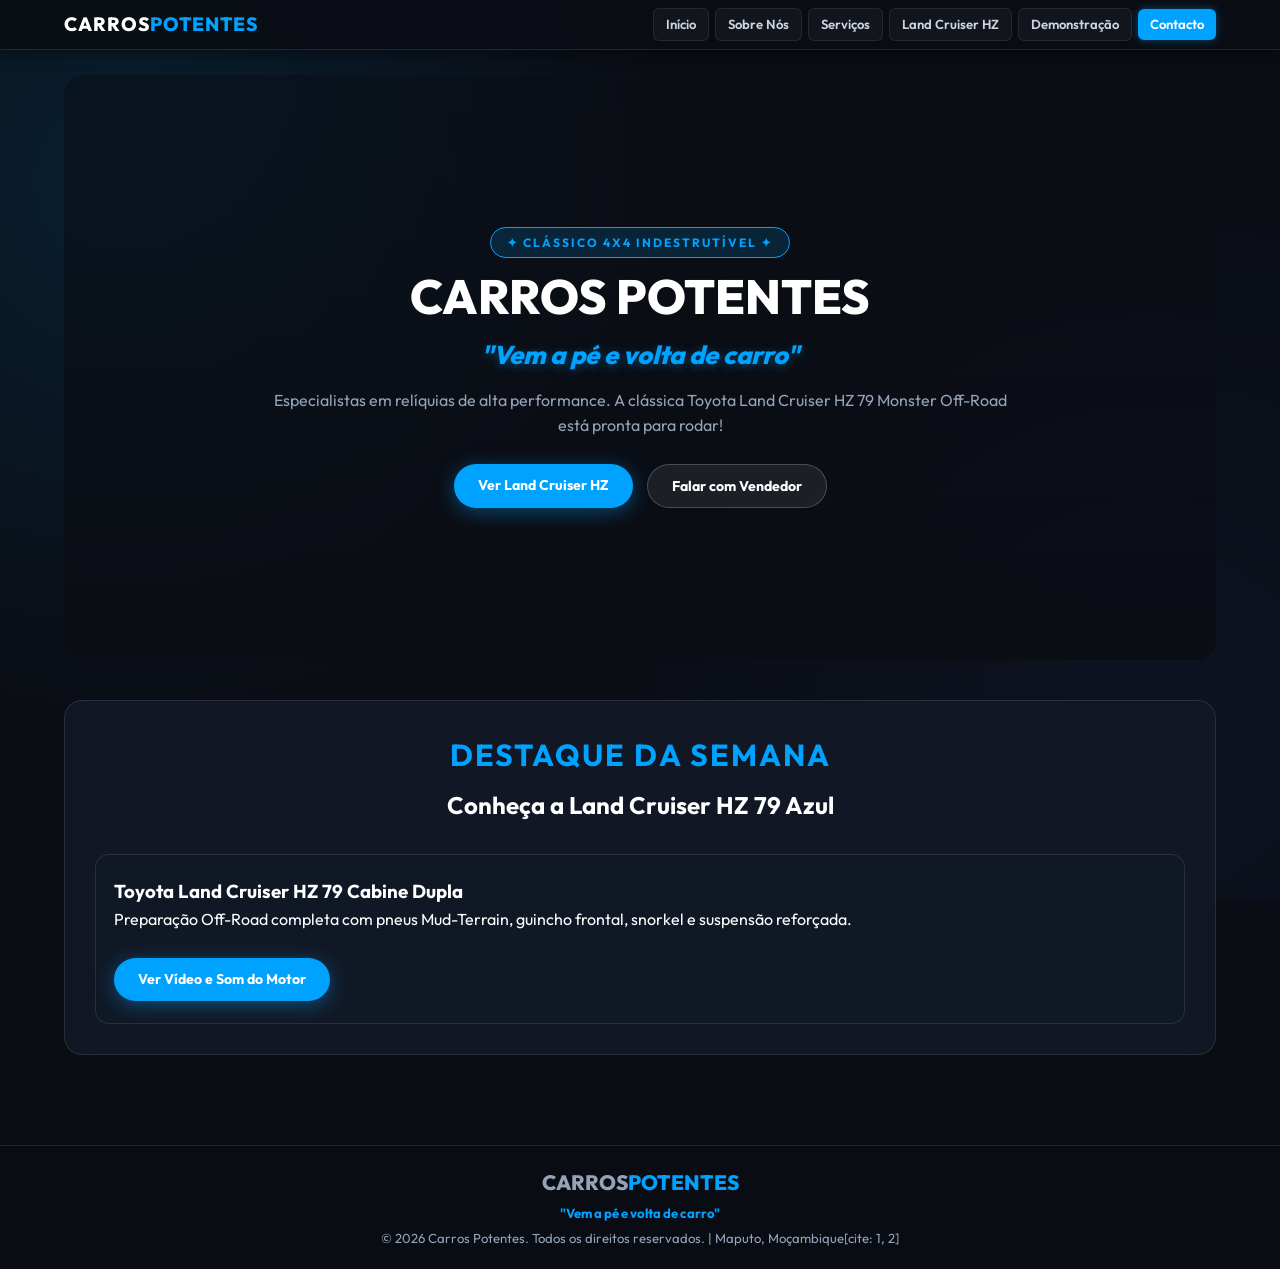
<file: index.html>
<!DOCTYPE html>
<html lang="pt">
<head>
    <meta charset="UTF-8">
    <meta name="viewport" content="width=device-width, initial-scale=1.0">
    <link rel="shortcut icon" href="../estilos/img/3xhumed-Mega-Games-Pack-31-Cars-pixar-5.256.png" type="image/x-icon">
    <title>Início | Carros Potentes</title>
<link rel="stylesheet" href="estilos/style.css">
    <link href="https://fonts.googleapis.com/css2?family=Outfit:wght@300;400;600;700;800&display=swap" rel="stylesheet">
</head>
<body>

<header class="navbar">
    <div class="nav-container">
        <a href="index.html" class="logo">CARROS<span>POTENTES</span></a>
        <nav class="nav-menu">
            <ul>
                <li><a href="index.html" class="nav-link">Início</a></li>
                <li><a href="sobre.html" class="nav-link">Sobre Nós</a></li>
                <li><a href="servicos.html" class="nav-link">Serviços</a></li>
                <li><a href="estoque.html" class="nav-link">Land Cruiser HZ</a></li>
                <li><a href="demonstracao.html" class="nav-link">Demonstração</a></li>
                <li><a href="contacto.html" class="nav-link btn-destaque">Contacto</a></li>
            </ul>
        </nav>
    </div>
</header>

    <main class="main-content container">
        <section class="hero-section">
            <div class="hero-backdrop"></div>
            <div class="hero-content">
                <div class="badge-vip">✦ CLÁSSICO 4X4 INDESTRUTÍVEL ✦</div>
                <h1 class="hero-title">CARROS POTENTES</h1>
                <p class="hero-slogan">"Vem a pé e volta de carro"</p>
                <p class="hero-subtitle">Especialistas em relíquias de alta performance. A clássica Toyota Land Cruiser HZ 79 Monster Off-Road está pronta para rodar!</p>
                <div class="hero-actions">
                    <a href="/html/estoque.html" class="btn btn-glow">Ver Land Cruiser HZ</a>
                    <a href="/html/contacto.html" class="btn btn-glass">Falar com Vendedor</a>
                </div>
            </div>
        </section>

        <section class="glass-panel">
            <div class="page-header">
                <span class="sub-title">DESTAQUE DA SEMANA</span>
                <h2>Conheça a Land Cruiser HZ 79 Azul</h2>
            </div>
            <div class="cyber-card">
                <h3>Toyota Land Cruiser HZ 79 Cabine Dupla</h3>
                <p>Preparação Off-Road completa com pneus Mud-Terrain, guincho frontal, snorkel e suspensão reforçada.</p>
                <br>
                <a href="demonstracao.html" class="btn btn-glow">Ver Vídeo e Som do Motor</a>
            </div>
        </section>
    </main>

    <footer class="main-footer">
        <div class="container">
            <div class="footer-logo">CARROS<span>POTENTES</span></div>
            <p class="footer-slogan">"Vem a pé e volta de carro"</p>
            <p>&copy; 2026 Carros Potentes. Todos os direitos reservados. | Maputo, Moçambique[cite: 1, 2]</p>
        </div>
    </footer>

    <script src="script.js"></script>
</body>
</html>
</file>
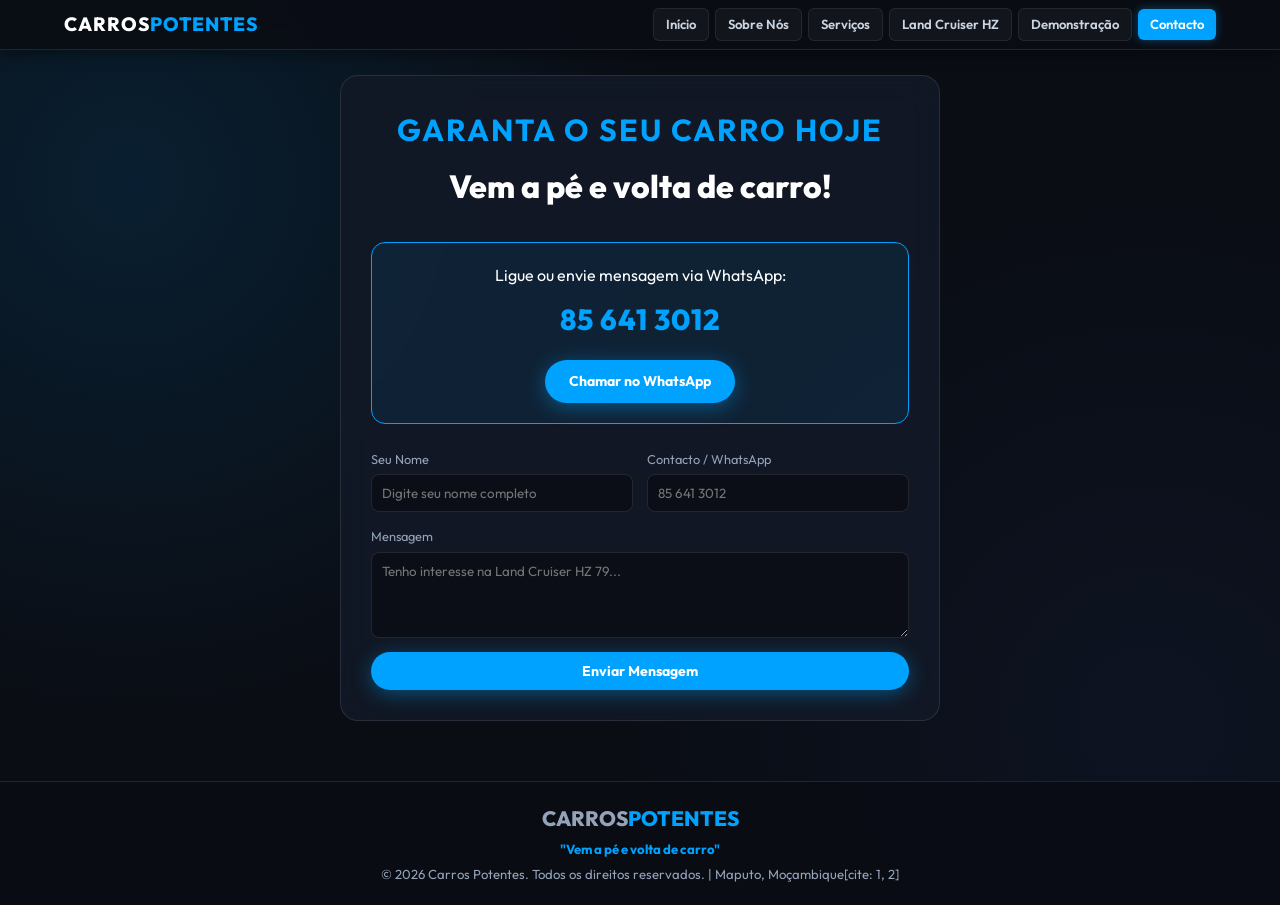
<file: contacto.html>
<!DOCTYPE html>
<html lang="pt">
<head>
    <meta charset="UTF-8">
    <meta name="viewport" content="width=device-width, initial-scale=1.0">
    <title>Contacto | Carros Potentes</title>
    <link rel="stylesheet" href="estilos/style.css">
    <link href="https://fonts.googleapis.com/css2?family=Outfit:wght@300;400;600;700;800&display=swap" rel="stylesheet">
</head>
<body>

 <header class="navbar">
    <div class="nav-container">
        <a href="index.html" class="logo">CARROS<span>POTENTES</span></a>
        <nav class="nav-menu">
            <ul>
                <li><a href="index.html" class="nav-link">Início</a></li>
                <li><a href="sobre.html" class="nav-link">Sobre Nós</a></li>
                <li><a href="servicos.html" class="nav-link">Serviços</a></li>
                <li><a href="estoque.html" class="nav-link">Land Cruiser HZ</a></li>
                <li><a href="demonstracao.html" class="nav-link">Demonstração</a></li>
                <li><a href="contacto.html" class="nav-link btn-destaque">Contacto</a></li>
            </ul>
        </nav>
    </div>
</header>

    <main class="main-content container">
        <div class="glass-panel form-panel">
            <div class="page-header">
                <span class="sub-title">GARANTA O SEU CARRO HOJE</span>
                <h1>Vem a pé e volta de carro!</h1>
            </div>

            <!-- Caixa com Destaque para o seu Contacto -->
            <div class="contact-box">
                <p>Ligue ou envie mensagem via WhatsApp:</p>
                <div class="contact-number">85 641 3012</div>
                <a href="https://wa.me/258856413012" target="_blank" class="btn btn-glow" style="margin-top:10px;">Chamar no WhatsApp</a>
            </div>

            <form class="vip-form">
                <div class="form-grid">
                    <div class="field-group">
                        <label>Seu Nome</label>
                        <input type="text" placeholder="Digite seu nome completo" required>
                    </div>
                    <div class="field-group">
                        <label>Contacto / WhatsApp</label>
                        <input type="tel" placeholder="85 641 3012" required>
                    </div>
                </div>
                <div class="field-group">
                    <label>Mensagem</label>
                    <textarea rows="4" placeholder="Tenho interesse na Land Cruiser HZ 79..."></textarea>
                </div>
                <button type="submit" class="btn btn-glow btn-full">Enviar Mensagem </button>
            </form>
        </div>
    </main>

    <footer class="main-footer">
        <div class="container">
            <div class="footer-logo">CARROS<span>POTENTES</span></div>
            <p class="footer-slogan">"Vem a pé e volta de carro"</p>
            <p>&copy; 2026 Carros Potentes. Todos os direitos reservados. | Maputo, Moçambique[cite: 1, 2]</p>
        </div>
    </footer>

    <script src="script.js"></script>
</body>
</html>
</file>
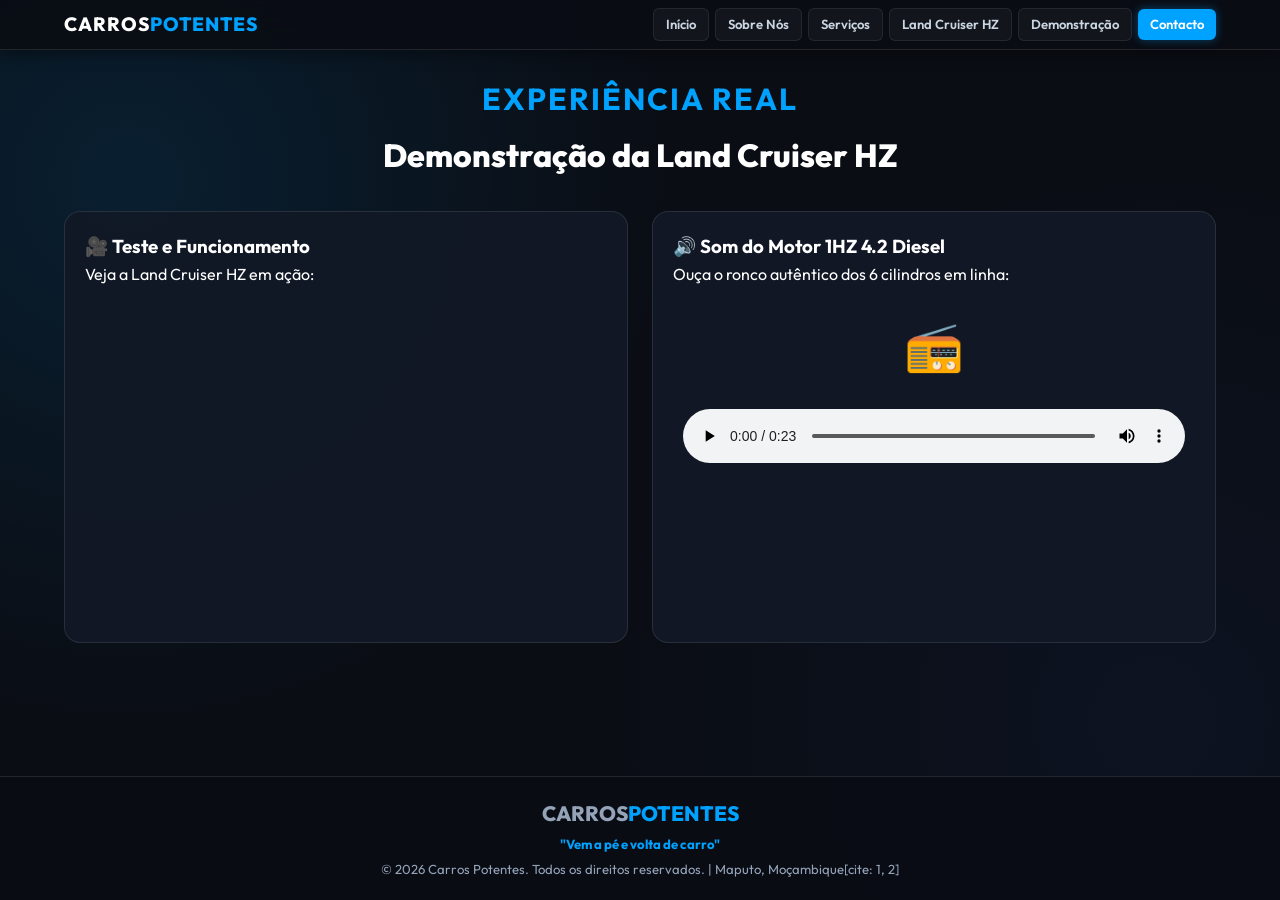
<file: demonstracao.html>
<!DOCTYPE html>
<html lang="pt">
<head>
    <meta charset="UTF-8">
    <meta name="viewport" content="width=device-width, initial-scale=1.0">
    <title>Demonstração | Carros Potentes</title>
    <link rel="stylesheet" href="estilos/style.css">
    <link href="https://fonts.googleapis.com/css2?family=Outfit:wght@300;400;600;700;800&display=swap" rel="stylesheet">
</head>
<body>

<header class="navbar">
    <div class="nav-container">
        <a href="index.html" class="logo">CARROS<span>POTENTES</span></a>
        <nav class="nav-menu">
            <ul>
                <li><a href="index.html" class="nav-link">Início</a></li>
                <li><a href="sobre.html" class="nav-link">Sobre Nós</a></li>
                <li><a href="servicos.html" class="nav-link">Serviços</a></li>
                <li><a href="estoque.html" class="nav-link">Land Cruiser HZ</a></li>
                <li><a href="demonstracao.html" class="nav-link">Demonstração</a></li>
                <li><a href="contacto.html" class="nav-link btn-destaque">Contacto</a></li>
            </ul>
        </nav>
    </div>
</header>

    <main class="main-content container">
        <div class="page-header">
            <span class="sub-title">EXPERIÊNCIA REAL</span>
            <h1>Demonstração da Land Cruiser HZ</h1>
        </div>

        <div class="demo-grid">
            <!-- VÍDEO DO YOUTUBE -->
            <div class="demo-card">
                <h3>🎥 Teste e Funcionamento</h3>
                <p>Veja a Land Cruiser HZ em ação:</p>
                <br>
                <div class="video-box">               
                    <iframe src="https://www.youtube.com/embed/RSKTGUAzyDA?start=11" title="Toyota Land Cruiser 1HZ Diesel Sound" frameborder="0" allowfullscreen></iframe>
                
                </div>
            </div>

            <div class="demo-card">
                <h3>🔊 Som do Motor 1HZ 4.2 Diesel</h3>
                <p>Ouça o ronco autêntico dos 6 cilindros em linha:</p>
                <div class="audio-box">
                    <div style="font-size:3rem; margin-bottom:10px;">📻</div>
                    <audio controls>
                        <source src="../estilos/audio/u_jx3z02d08x-ronco-do-impala-1967wav-124478.mp3" type="audio/mpeg">
                    </audio>
                </div>
            </div>
        </div>
    </main>

    <footer class="main-footer">
        <div class="container">
            <div class="footer-logo">CARROS<span>POTENTES</span></div>
            <p class="footer-slogan">"Vem a pé e volta de carro"</p>
            <p>&copy; 2026 Carros Potentes. Todos os direitos reservados. | Maputo, Moçambique[cite: 1, 2]</p>
        </div>
    </footer>

    <script src="script.js"></script>
</body>
</html>
</file>
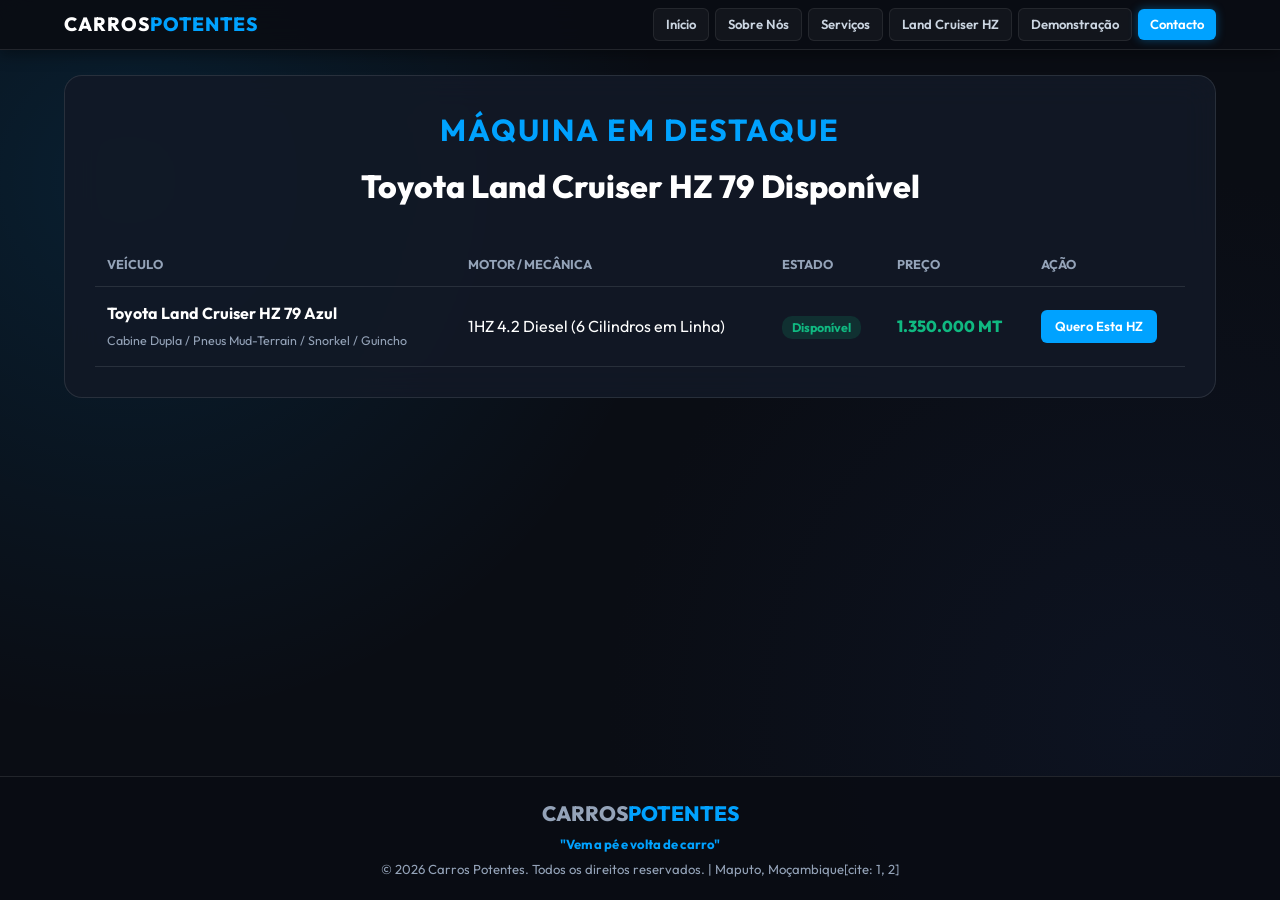
<file: estoque.html>
<!DOCTYPE html>
<html lang="pt">
<head>
    <meta charset="UTF-8">
    <meta name="viewport" content="width=device-width, initial-scale=1.0">
    <title>Land Cruiser HZ | Carros Potentes</title>
    <link rel="stylesheet" href="estilos/style.css">
    <link href="https://fonts.googleapis.com/css2?family=Outfit:wght@300;400;600;700;800&display=swap" rel="stylesheet">
</head>
<body>

  <header class="navbar">
    <div class="nav-container">
        <a href="index.html" class="logo">CARROS<span>POTENTES</span></a>
        <nav class="nav-menu">
            <ul>
                <li><a href="index.html" class="nav-link">Início</a></li>
                <li><a href="sobre.html" class="nav-link">Sobre Nós</a></li>
                <li><a href="servicos.html" class="nav-link">Serviços</a></li>
                <li><a href="estoque.html" class="nav-link">Land Cruiser HZ</a></li>
                <li><a href="demonstracao.html" class="nav-link">Demonstração</a></li>
                <li><a href="contacto.html" class="nav-link btn-destaque">Contacto</a></li>
            </ul>
        </nav>
    </div>
</header>
    <main class="main-content container">
        <section class="glass-panel">
            <div class="page-header">
                <span class="sub-title">MÁQUINA EM DESTAQUE</span>
                <h1>Toyota Land Cruiser HZ 79 Disponível</h1>
            </div>

            <div class="table-container">
                <table class="dashboard-table">
                    <thead>
                        <tr>
                            <th>Veículo</th>
                            <th>Motor / Mecânica</th>
                            <th>Estado</th>
                            <th>Preço</th>
                            <th>Ação</th>
                        </tr>
                    </thead>
                    <tbody>
                        <tr>
                            <td>
                                <div class="car-info">
                                    <span class="car-name">Toyota Land Cruiser HZ 79 Azul</span>
                                    <span class="car-sub">Cabine Dupla / Pneus Mud-Terrain / Snorkel / Guincho</span>
                                </div>
                            </td>
                            <td>1HZ 4.2 Diesel (6 Cilindros em Linha)</td>
                            <td><span class="status-badge available">Disponível</span></td>
                            <td class="price">1.350.000 MT</td>
                            <td><a href="contacto.html" class="btn-table">Quero Esta HZ</a></td>
                        </tr>
                    </tbody>
                </table>
            </div>
        </section>
    </main>

    <footer class="main-footer">
        <div class="container">
            <div class="footer-logo">CARROS<span>POTENTES</span></div>
            <p class="footer-slogan">"Vem a pé e volta de carro"</p>
            <p>&copy; 2026 Carros Potentes. Todos os direitos reservados. | Maputo, Moçambique[cite: 1, 2]</p>
        </div>
    </footer>

    <script src="script.js"></script>
</body>
</html>
</file>
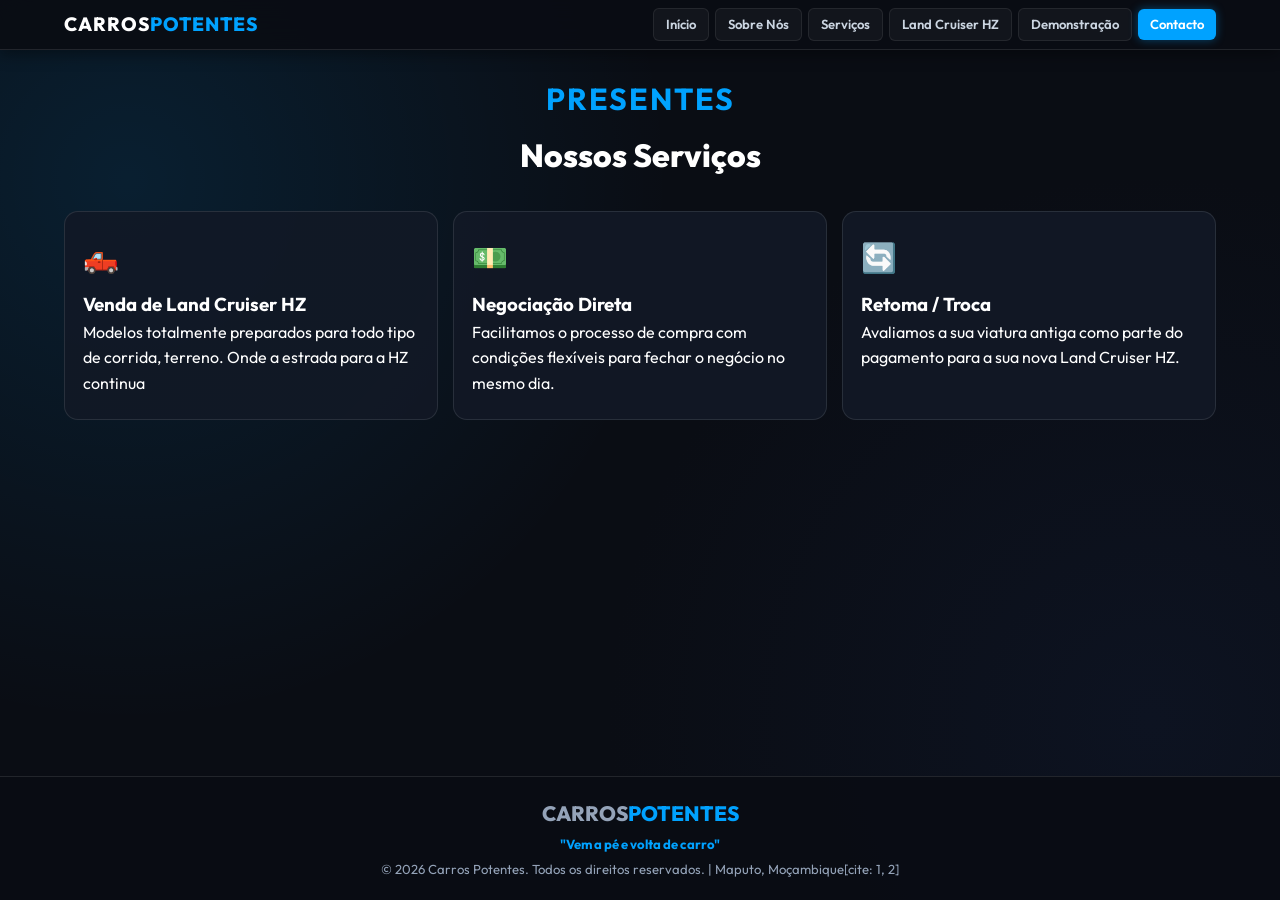
<file: servicos.html>
<!DOCTYPE html>
<html lang="pt">
<head>
    <meta charset="UTF-8">
    <meta name="viewport" content="width=device-width, initial-scale=1.0">
    <title>Serviços | Carros Potentes</title>
    <link rel="stylesheet" href="estilos/style.css">
    <link href="https://fonts.googleapis.com/css2?family=Outfit:wght@300;400;600;700;800&display=swap" rel="stylesheet">
</head>
<body>

 <header class="navbar">
    <div class="nav-container">
        <a href="index.html" class="logo">CARROS<span>POTENTES</span></a>
        <nav class="nav-menu">
            <ul>
                <li><a href="index.html" class="nav-link">Início</a></li>
                <li><a href="sobre.html" class="nav-link">Sobre Nós</a></li>
                <li><a href="servicos.html" class="nav-link">Serviços</a></li>
                <li><a href="estoque.html" class="nav-link">Land Cruiser HZ</a></li>
                <li><a href="demonstracao.html" class="nav-link">Demonstração</a></li>
                <li><a href="contacto.html" class="nav-link btn-destaque">Contacto</a></li>
            </ul>
        </nav>
    </div>
</header>

    <main class="main-content container">
        <div class="page-header">
            <span class="sub-title">PRESENTES</span>
            <h1>Nossos Serviços</h1>
        </div>

        <div class="grid-cards">
            <div class="cyber-card">
                <div class="card-icon">🛻</div>
                <h3>Venda de Land Cruiser HZ</h3>
                <p>Modelos totalmente preparados para todo tipo de corrida, terreno. Onde a estrada para a HZ continua</p>
            </div>
            <div class="cyber-card">
                <div class="card-icon">💵</div>
                <h3>Negociação Direta</h3>
                <p>Facilitamos o processo de compra com condições flexíveis para fechar o negócio no mesmo dia.</p>
            </div>
            <div class="cyber-card">
                <div class="card-icon">🔄</div>
                <h3>Retoma / Troca</h3>
                <p>Avaliamos a sua viatura antiga como parte do pagamento para a sua nova Land Cruiser HZ.</p>
            </div>
        </div>
    </main>

    <footer class="main-footer">
        <div class="container">
            <div class="footer-logo">CARROS<span>POTENTES</span></div>
            <p class="footer-slogan">"Vem a pé e volta de carro"</p>
            <p>&copy; 2026 Carros Potentes. Todos os direitos reservados. | Maputo, Moçambique[cite: 1, 2]</p>
        </div>
    </footer>

    <script src="script.js"></script>
</body>
</html>
</file>
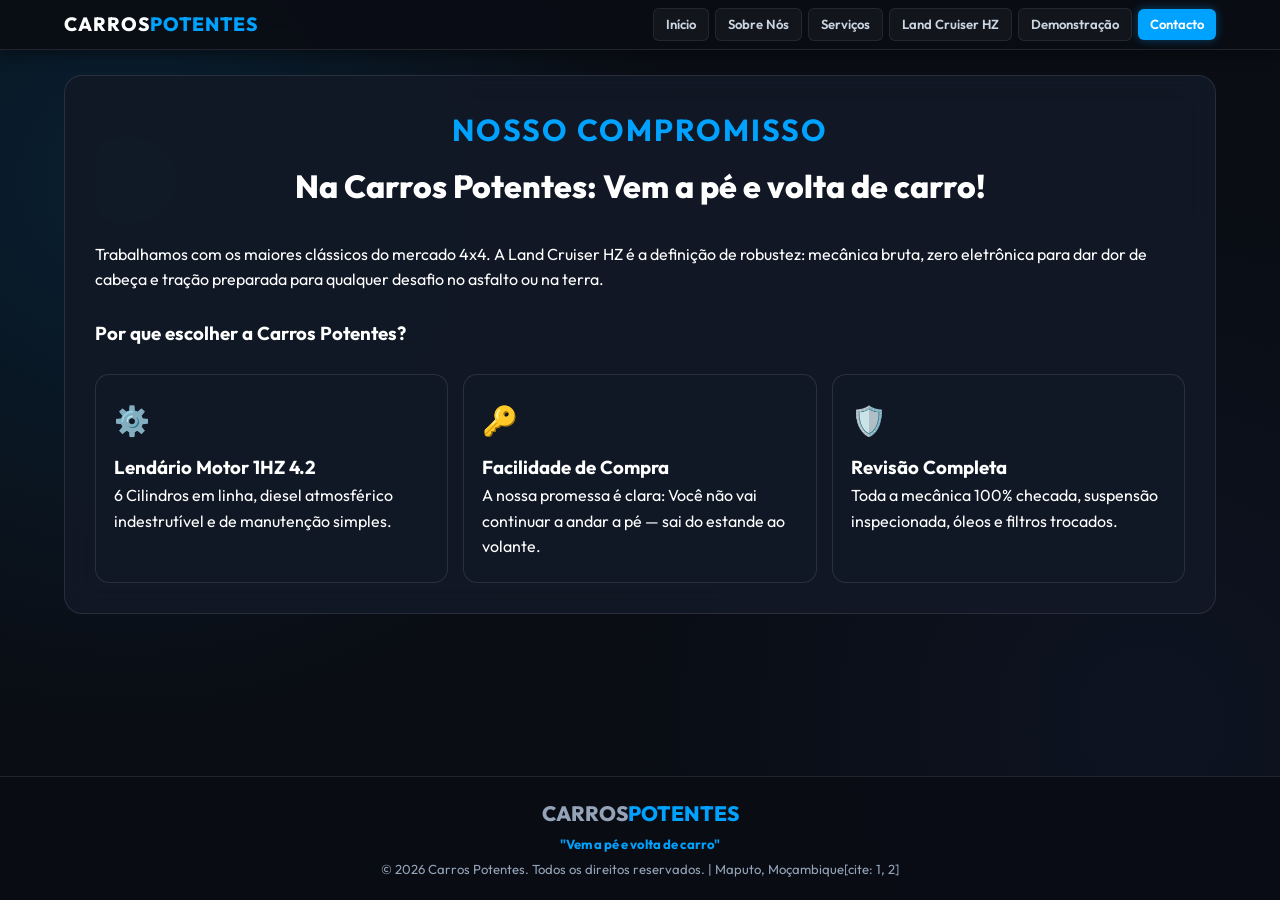
<file: sobre.html>
<!DOCTYPE html>
<html lang="pt">
<head>
    <meta charset="UTF-8">
    <meta name="viewport" content="width=device-width, initial-scale=1.0">
    <title>Sobre Nós | Carros Potentes</title>
    <link rel="stylesheet" href="estilos/style.css">
    <link href="https://fonts.googleapis.com/css2?family=Outfit:wght@300;400;600;700;800&display=swap" rel="stylesheet">
</head>
<body>

<header class="navbar">
    <div class="nav-container">
        <a href="index.html" class="logo">CARROS<span>POTENTES</span></a>
        <nav class="nav-menu">
            <ul>
                <li><a href="index.html" class="nav-link">Início</a></li>
                <li><a href="sobre.html" class="nav-link">Sobre Nós</a></li>
                <li><a href="servicos.html" class="nav-link">Serviços</a></li>
                <li><a href="estoque.html" class="nav-link">Land Cruiser HZ</a></li>
                <li><a href="demonstracao.html" class="nav-link">Demonstração</a></li>
                <li><a href="contacto.html" class="nav-link btn-destaque">Contacto</a></li>
            </ul>
        </nav>
    </div>
</header>

    <main class="main-content container">
        <section class="glass-panel">
            <div class="page-header">
                <span class="sub-title">NOSSO COMPROMISSO</span>
                <h1>Na Carros Potentes: Vem a pé e volta de carro!</h1>
            </div>
            <div class="content-text">
                <p>Trabalhamos com os maiores clássicos do mercado 4x4. A Land Cruiser HZ é a definição de robustez: mecânica bruta, zero eletrônica para dar dor de cabeça e tração preparada para qualquer desafio no asfalto ou na terra.</p>
                <br>
                <h3>Por que escolher a Carros Potentes?</h3>
                <br>
                <div class="grid-cards">
                    <div class="cyber-card">
                        <div class="card-icon">⚙️</div>
                        <h3>Lendário Motor 1HZ 4.2</h3>
                        <p>6 Cilindros em linha, diesel atmosférico indestrutível e de manutenção simples.</p>
                    </div>
                    <div class="cyber-card">
                        <div class="card-icon">🔑</div>
                        <h3>Facilidade de Compra</h3>
                        <p>A nossa promessa é clara: Você não vai continuar a andar a pé — sai do estande ao volante.</p>
                    </div>
                    <div class="cyber-card">
                        <div class="card-icon">🛡️</div>
                        <h3>Revisão Completa</h3>
                        <p>Toda a mecânica 100% checada, suspensão inspecionada, óleos e filtros trocados.</p>
                    </div>
                </div>
            </div>
        </section>
    </main>

    <footer class="main-footer">
        <div class="container">
            <div class="footer-logo">CARROS<span>POTENTES</span></div>
            <p class="footer-slogan">"Vem a pé e volta de carro"</p>
            <p>&copy; 2026 Carros Potentes. Todos os direitos reservados. | Maputo, Moçambique[cite: 1, 2]</p>
        </div>
    </footer>

    <script src="script.js"></script>
</body>
</html>
</file>
<file: estilos/style.css>
/* RESET E ESTILOS GERAIS */
* {
    margin: 0;
    padding: 0;
    box-sizing: border-box;
    font-family: 'Outfit', sans-serif;
}

:root {
    --bg-dark: #0a0d14;
    --card-bg: rgba(18, 25, 38, 0.9);
    --accent-blue: #00a2ff;
    --accent-glow: rgba(0, 162, 255, 0.4);
    --text-white: #ffffff;
    --text-muted: #94a3b8;
    --border-glass: rgba(255, 255, 255, 0.1);
}

body {
    background-color: var(--bg-dark);
    background-image: 
        radial-gradient(circle at 10% 20%, rgba(0, 162, 255, 0.12) 0%, transparent 40%),
        radial-gradient(circle at 90% 80%, rgba(15, 23, 42, 0.6) 0%, transparent 40%);
    background-attachment: fixed;
    color: var(--text-white);
    line-height: 1.6;
    display: flex;
    flex-direction: column;
    min-height: 100vh;
}

.container {
    max-width: 1200px;
    margin: 0 auto;
    padding: 0 24px;
    width: 100%;
}

.main-content {
    flex: 1;
    padding-top: 75px;
    padding-bottom: 60px;
}

/* NAVBAR SUPER COMPACTA (ESCONDE AO ROLAR) */
.navbar {
    position: fixed;
    top: 0;
    left: 0;
    width: 100%;
    z-index: 9999;
    background: rgba(10, 13, 20, 0.96);
    backdrop-filter: blur(12px);
    border-bottom: 1px solid var(--border-glass);
    box-shadow: 0 4px 15px rgba(0, 0, 0, 0.4);
    transition: transform 0.3s ease-in-out;
}

.navbar.nav-hidden {
    transform: translateY(-100%);
}

.nav-container {
    max-width: 1200px;
    margin: 0 auto;
    padding: 8px 24px;
    display: flex;
    justify-content: space-between;
    align-items: center;
}

.logo {
    font-size: 1.2rem;
    font-weight: 800;
    color: var(--text-white);
    text-decoration: none;
    letter-spacing: 1px;
}

.logo span {
    color: var(--accent-blue);
}

.nav-menu ul {
    display: flex;
    list-style: none;
    gap: 6px;
    align-items: center;
}

.nav-link {
    display: inline-block;
    color: #cbd5e1;
    text-decoration: none;
    font-weight: 600;
    font-size: 0.82rem;
    padding: 5px 12px;
    border-radius: 6px;
    background: rgba(255, 255, 255, 0.04);
    border: 1px solid rgba(255, 255, 255, 0.08);
    transition: all 0.3s ease;
    cursor: pointer;
}

.nav-link:hover, .nav-link.active {
    color: var(--text-white);
    background: rgba(0, 162, 255, 0.2);
    border-color: var(--accent-blue);
    box-shadow: 0 0 10px var(--accent-glow);
}

.nav-link.btn-destaque {
    background: var(--accent-blue);
    color: #fff !important;
    border: none;
    box-shadow: 0 0 10px var(--accent-glow);
}

.nav-link.btn-destaque:hover {
    box-shadow: 0 0 18px rgba(0, 162, 255, 0.9);
}

/* HERO HOMEPAGE */
.hero-section {
    position: relative;
    height: 65vh;
    min-height: 400px;
    background: url('https://i.pinimg.com/originals/3a/4d/71/3a4d711499d5d163fc00155f9c81e46d.png') no-repeat center center/cover;
    display: flex;
    align-items: center;
    justify-content: center;
    text-align: center;
    border-radius: 20px;
    overflow: hidden;
    margin-bottom: 40px;
}

.hero-backdrop {
    position: absolute;
    inset: 0;
    background: linear-gradient(180deg, rgba(10, 13, 20, 0.5) 0%, rgba(10, 13, 20, 0.95) 100%);
}

.hero-content {
    position: relative;
    z-index: 2;
    max-width: 800px;
    padding: 20px;
}

.badge-vip {
    display: inline-block;
    padding: 5px 16px;
    background: rgba(0, 162, 255, 0.15);
    border: 1px solid var(--accent-blue);
    color: var(--accent-blue);
    border-radius: 30px;
    font-size: 0.75rem;
    font-weight: 700;
    letter-spacing: 2px;
    margin-bottom: 12px;
}

.hero-title {
    font-size: 3rem;
    font-weight: 800;
    line-height: 1.1;
}

.hero-slogan {
    font-size: 1.6rem;
    color: var(--accent-blue);
    font-weight: 800;
    font-style: italic;
    margin: 12px 0;
    text-shadow: 0 2px 10px rgba(0, 162, 255, 0.4);
}

.hero-subtitle {
    font-size: 1rem;
    color: var(--text-muted);
    margin-bottom: 25px;
}

.hero-actions {
    display: flex;
    gap: 14px;
    justify-content: center;
}

.btn {
    padding: 10px 24px;
    border-radius: 30px;
    font-weight: 700;
    text-decoration: none;
    font-size: 0.88rem;
    transition: all 0.3s ease;
    display: inline-block;
    border: none;
    cursor: pointer;
}

.btn-glow {
    background: var(--accent-blue);
    color: #fff;
    box-shadow: 0 4px 20px var(--accent-glow);
}

.btn-glow:hover {
    transform: translateY(-2px);
    box-shadow: 0 8px 30px rgba(0, 162, 255, 0.7);
}

.btn-glass {
    background: rgba(255, 255, 255, 0.08);
    color: #fff;
    border: 1px solid rgba(255, 255, 255, 0.2);
    backdrop-filter: blur(10px);
}

.btn-glass:hover {
    background: rgba(255, 255, 255, 0.15);
    transform: translateY(-2px);
}

.glass-panel {
    background: var(--card-bg);
    border: 1px solid var(--border-glass);
    border-radius: 18px;
    padding: 30px;
    backdrop-filter: blur(16px);
    margin-bottom: 30px;
}

.page-header {
    text-align: center;
    margin-bottom: 30px;
}

.page-header h1 {
    font-size: 2rem;
    font-weight: 800;
}

/* descricoes do subtitulo */
.sub-title {
    color: var(--accent-blue);
    font-size: 1.9rem;
    font-weight: 700;
    letter-spacing: 2px;
    display: block;
    margin-bottom: 6px;
}
/* servicos giftcards */
.grid-cards {
    display: grid;
    grid-template-columns: repeat(auto-fit, minmax(260px, 1fr));
    gap: 15px;
}

.cyber-card {
    background: var(--card-bg);
    border: 1px solid var(--border-glass);
    border-radius: 14px;
    padding: 22px 18px;
    transition: all 0.3s;
}

.cyber-card:hover {
    transform: translateY(-4px);
    border-color: var(--accent-blue);
    box-shadow: 0 8px 25px var(--accent-glow);
}

.card-icon {
    font-size: 1.8rem;
    margin-bottom: 10px;
}

/* DADOS / TABELA */
.table-container {
    overflow-x: auto;
}

.dashboard-table {
    width: 100%;
    border-collapse: collapse;
}

.dashboard-table th {
    text-align: left;
    padding: 12px;
    color: var(--text-muted);
    font-size: 0.8rem;
    text-transform: uppercase;
    border-bottom: 1px solid var(--border-glass);
}

.dashboard-table td {
    padding: 14px 12px;
    border-bottom: 1px solid var(--border-glass);
}

.car-name {
    display: block;
    font-weight: 700;
}

.car-sub {
    font-size: 0.78rem;
    color: var(--text-muted);
}

.status-badge.available {
    background: rgba(16, 185, 129, 0.15);
    color: #10b981;
    padding: 4px 10px;
    border-radius: 10px;
    font-size: 0.78rem;
    font-weight: bold;
}

.dashboard-table .price {
    font-weight: 800;
    color: #10b981;
}

.btn-table {
    padding: 6px 14px;
    background: var(--accent-blue);
    color: #fff;
    border-radius: 6px;
    text-decoration: none;
    font-size: 0.82rem;
    font-weight: 600;
    display: inline-block;
}

/* LAYOUT DE DEMONSTRAÇÃO (VÍDEO E ÁUDIO) */
.demo-grid {
    display: grid;
    grid-template-columns: repeat(auto-fit, minmax(320px, 1fr));
    gap: 24px;
}

.demo-card {
    background: var(--card-bg);
    border: 1px solid var(--border-glass);
    border-radius: 16px;
    padding: 20px;
    overflow: hidden;
}

.video-box {
    position: relative;
    padding-bottom: 56.25%;
    height: 0;
    border-radius: 10px;
    overflow: hidden;
    margin-bottom: 15px;
}

.video-box iframe {
    position: absolute;
    inset: 0;
    width: 100%;
    height: 100%;
}

.audio-box {
    text-align: center;
    padding: 20px 10px;
}

.audio-box audio {
    width: 100%;
    margin-top: 15px;
}

/* CONTACTO RÁPIDO */
.contact-box {
    text-align: center;
    background: rgba(0, 162, 255, 0.08);
    border: 1px solid var(--accent-blue);
    padding: 20px;
    border-radius: 14px;
    margin-bottom: 25px;
}

.contact-number {
    font-size: 1.8rem;
    font-weight: 800;
    color: var(--accent-blue);
    margin: 8px 0;
    letter-spacing: 1px;
}

/* FORMULÁRIO */
.form-panel {
    max-width: 600px;
    margin: 0 auto;
}

.form-grid {
    display: grid;
    grid-template-columns: 1fr 1fr;
    gap: 14px;
}

.field-group {
    display: flex;
    flex-direction: column;
    gap: 5px;
    margin-bottom: 14px;
}

.field-group label {
    font-size: 0.8rem;
    color: var(--text-muted);
}

.field-group input, .field-group textarea {
    background: rgba(10, 13, 20, 0.8);
    border: 1px solid var(--border-glass);
    padding: 10px;
    border-radius: 8px;
    color: #fff;
    outline: none;
}

.field-group input:focus, .field-group textarea:focus {
    border-color: var(--accent-blue);
}

.btn-full {
    width: 100%;
}

/* RODAPÉ */
.main-footer {
    border-top: 1px solid var(--border-glass);
    padding: 20px 0;
    text-align: center;
    color: var(--text-muted);
    font-size: 0.82rem;
    background: rgba(10, 13, 20, 0.98);
}

.footer-logo {
    font-size: 1.3rem;
    font-weight: 800;
}

.footer-logo span {
    color: var(--accent-blue);
}

.footer-slogan {
    color: var(--accent-blue);
    font-weight: 700;
    margin: 4px 0;
}

@media (max-width: 768px) {
    .nav-menu ul { flex-wrap: wrap; justify-content: center; }
    .hero-title { font-size: 2.2rem; }
    .hero-slogan { font-size: 1.2rem; }
    .form-grid { grid-template-columns: 1fr; }
}
</file>
